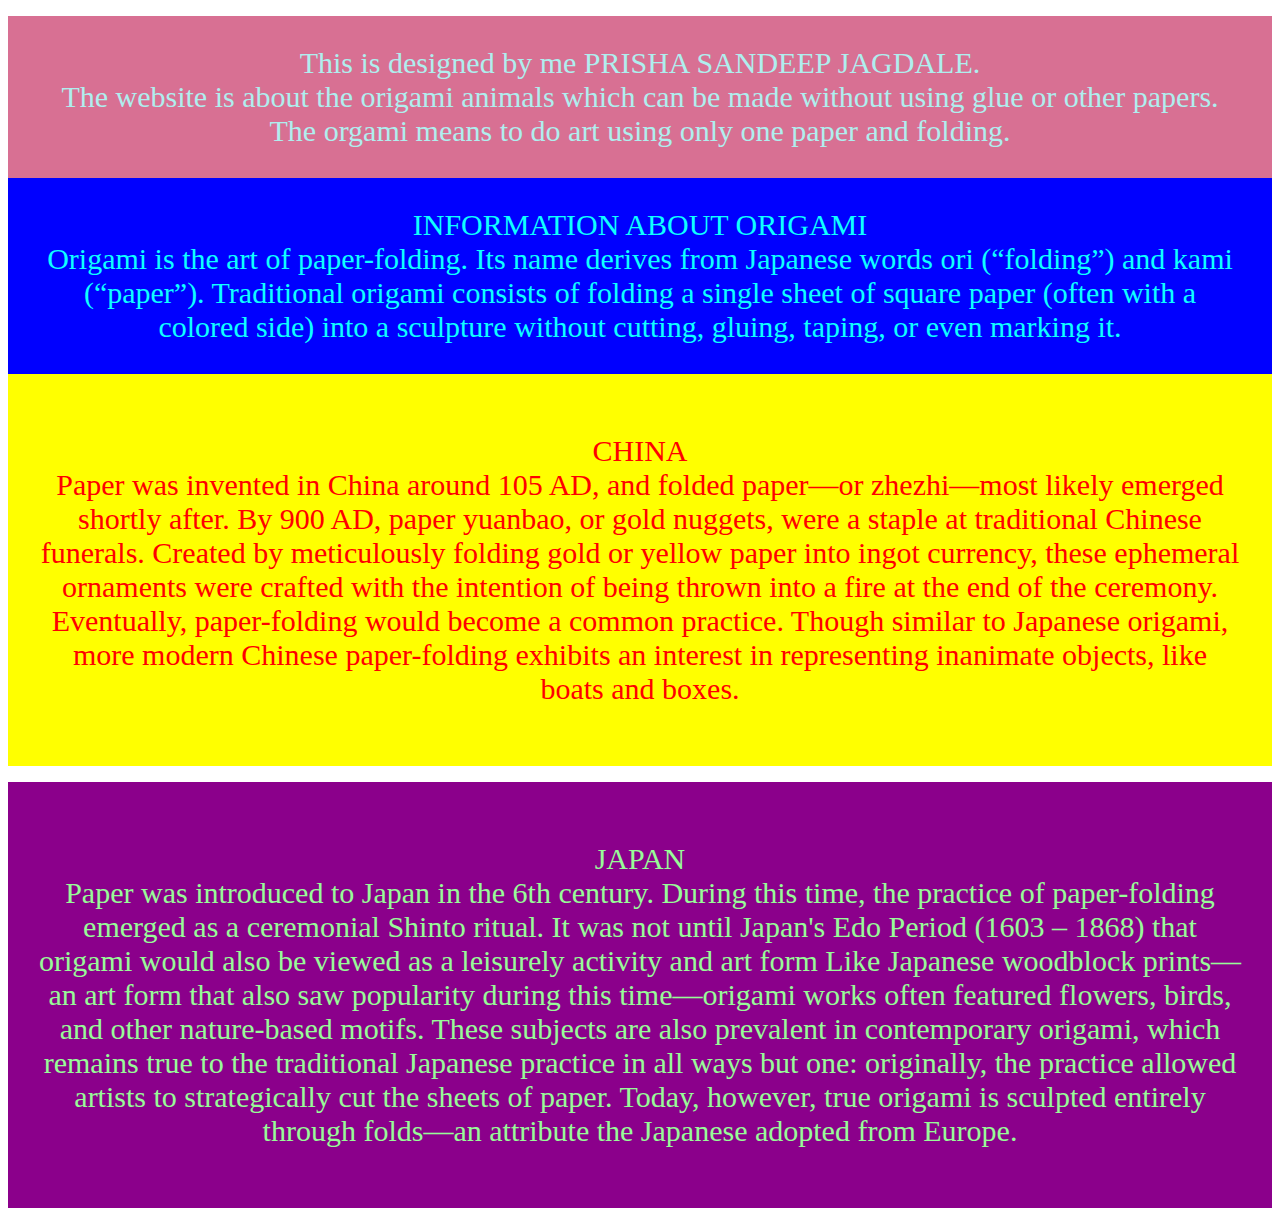
<file: ABOUT US.html>
<!DOCTYPE html>
<html>
 <head>
    <title>
        ABOUT US
    </title>
    <link rel="stylesheet"
type="text/css"
href="style.css"/>
 </head>   
 <body>
<p>
<center>
   
<div class="ABOUTME">
 This is designed by me PRISHA SANDEEP JAGDALE.<br>
 The website is about the origami animals which can be made without using
 glue or other papers.<br>
 The orgami means to do art using only one paper and folding.<br>
</div>
 <div class="info">
  INFORMATION ABOUT ORIGAMI<br>
Origami is the art of paper-folding. 
Its name derives from Japanese words ori (“folding”) and kami (“paper”). 
Traditional origami consists of folding a single sheet of square paper (often with a colored side) into 
a sculpture without cutting, gluing, taping, or even marking it.<br>
</div>
<div class="china">
    <p>
CHINA<br>
Paper was invented in China around 105 AD, and folded paper—or zhezhi—most likely emerged shortly after.
 By 900 AD, paper yuanbao, or gold nuggets, were a staple at traditional Chinese funerals.
 Created by meticulously folding gold or yellow paper into ingot currency, these ephemeral ornaments were crafted with the intention of being thrown into a fire at the end of the ceremony.
 Eventually, paper-folding would become a common practice. 
 Though similar to Japanese origami, more modern Chinese paper-folding exhibits an interest in representing inanimate objects, 
 like boats and boxes.
</div> 
</p>

<div class="japan"> 
 <p>
 JAPAN<br>
 Paper was introduced to Japan in the 6th century. 
 During this time, the practice of paper-folding emerged as a ceremonial Shinto ritual. 
 It was not until Japan's Edo Period (1603 – 1868) that origami would also be viewed as a leisurely activity and art form   
 Like Japanese woodblock prints—an art form that also saw popularity during this time—origami works often featured flowers, birds, and other nature-based motifs. These subjects are also prevalent in contemporary origami, which remains true to the traditional Japanese practice in all ways but one: originally, the practice allowed artists to strategically cut the sheets of paper. 
 Today, however, true origami is sculpted entirely through folds—an attribute the Japanese adopted from Europe.
</div>
</p>
 
 </div>
 
</p>
</center>
 </body>
</html>
</file>
<file: style.css>
h1{
    color: #ff4500;
    border:solid #000000;
    background-color: #ff0;
    font-family: cursive;
}

   .GRID{
   background-color: #9932cc;    
   display:flex;
   flex-wrap: wrap;
   justify-content: space-evenly;
  
   }


   .content{
    color: #000000;
   display:wrap;
   justify-content: space-between;
   padding: 30px;
   margin: 25px;
   width: 310px;
   font-size: 16px;
   font-weight: 400;
   font-family: cursive;

    }
.HEADER{
 color: #ffa500;   
 background-color: #9932cc;
 padding: 15px;
 font-size: 20px;
font-family: cursive;
font-weight: 400;
}

.ABOUTME{
color: #afeeee;
 background-color: #D87093; 
padding: 30px;
font-size: 30px;
font-family: serif;
font-weight: 400;
}

.info{
 color: #0fffff;
 background-color: #0000ff;   
 padding: 30px;
font-size: 30px;
font-family: serif;
font-weight: 400;

}

.china{
color:#ff0000;
background-color: #ff0;
    padding: 30px;
    font-size: 30px;
    font-family: serif;
    font-weight: 400 
}

.japan{
    color: #98fb98;
    background-color:#8b008b;
    padding: 30px;
    font-size: 30px;
    font-family: serif;
    font-weight: 400 
       
}

a:link{
color:#ffffff
}
a:visited{
    color: #ffffff;
}
.content:hover{
    transform: scale(1.2);
}
</file>
